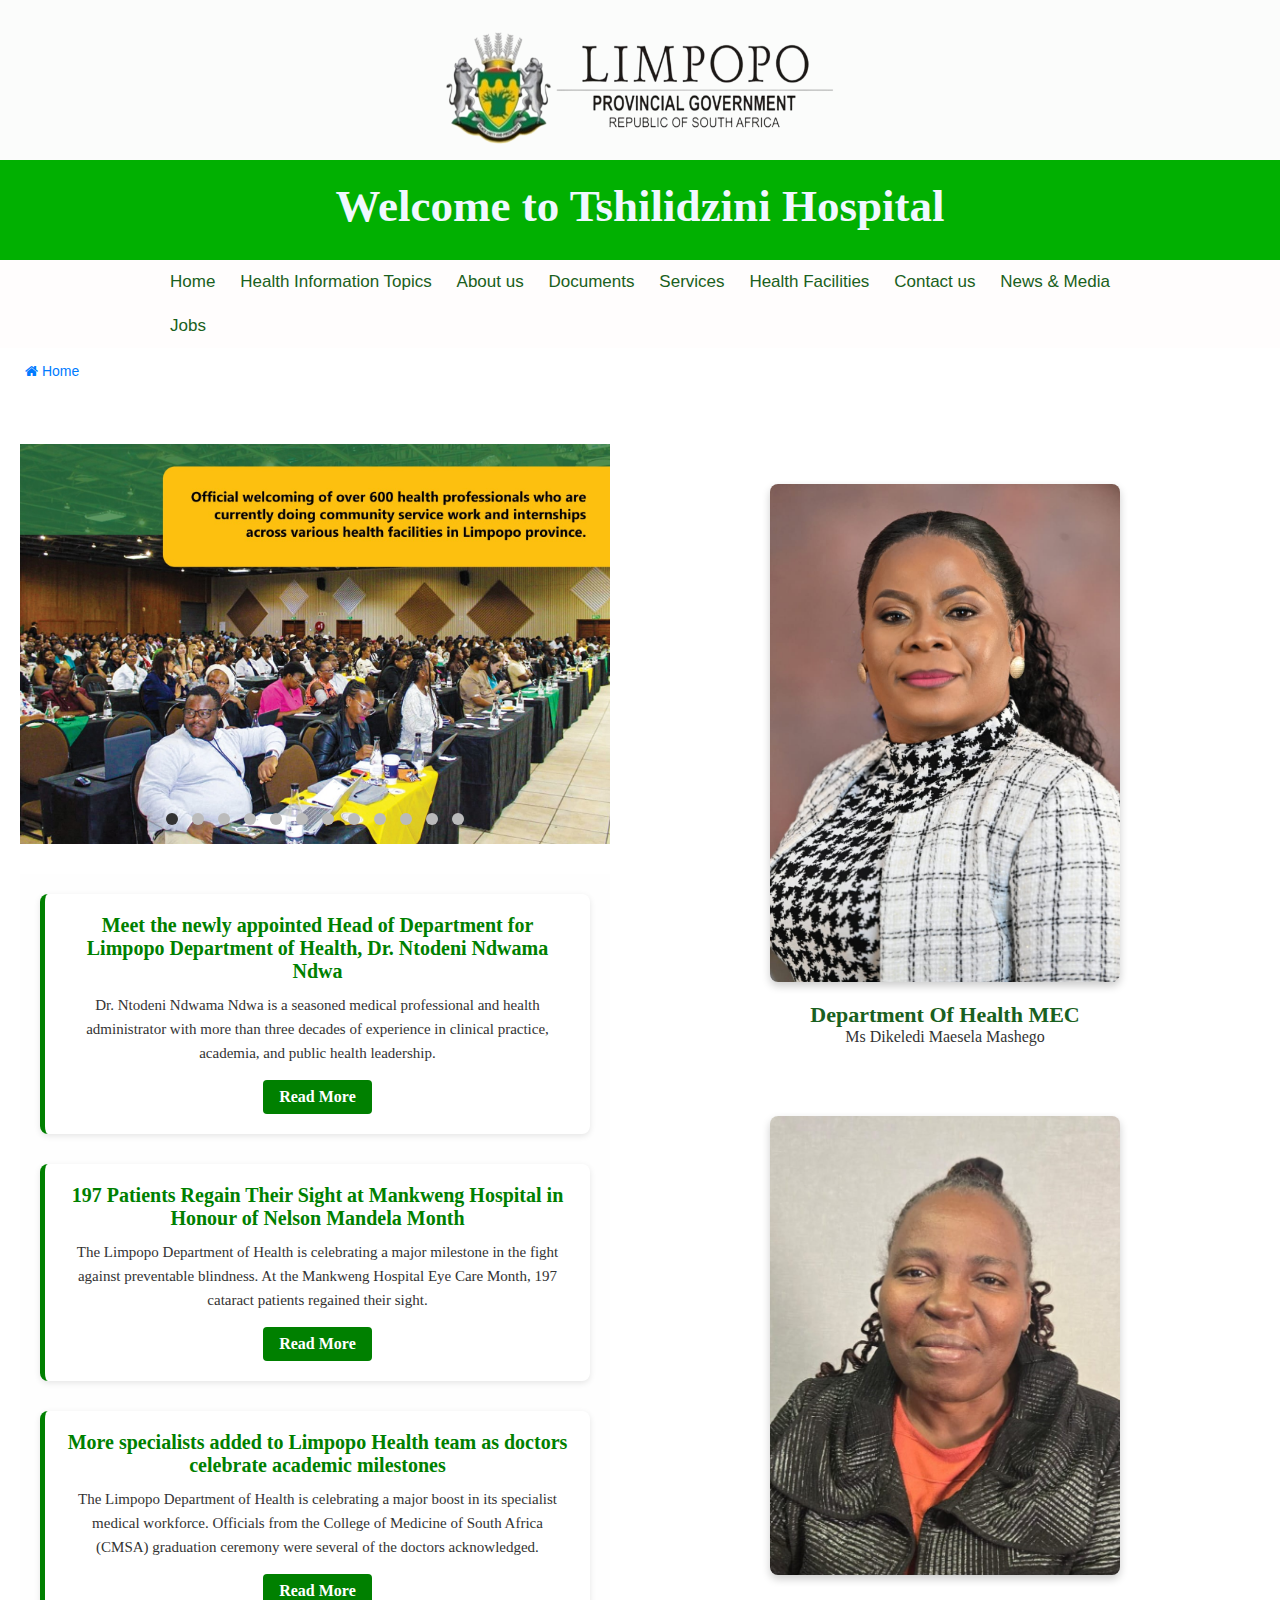
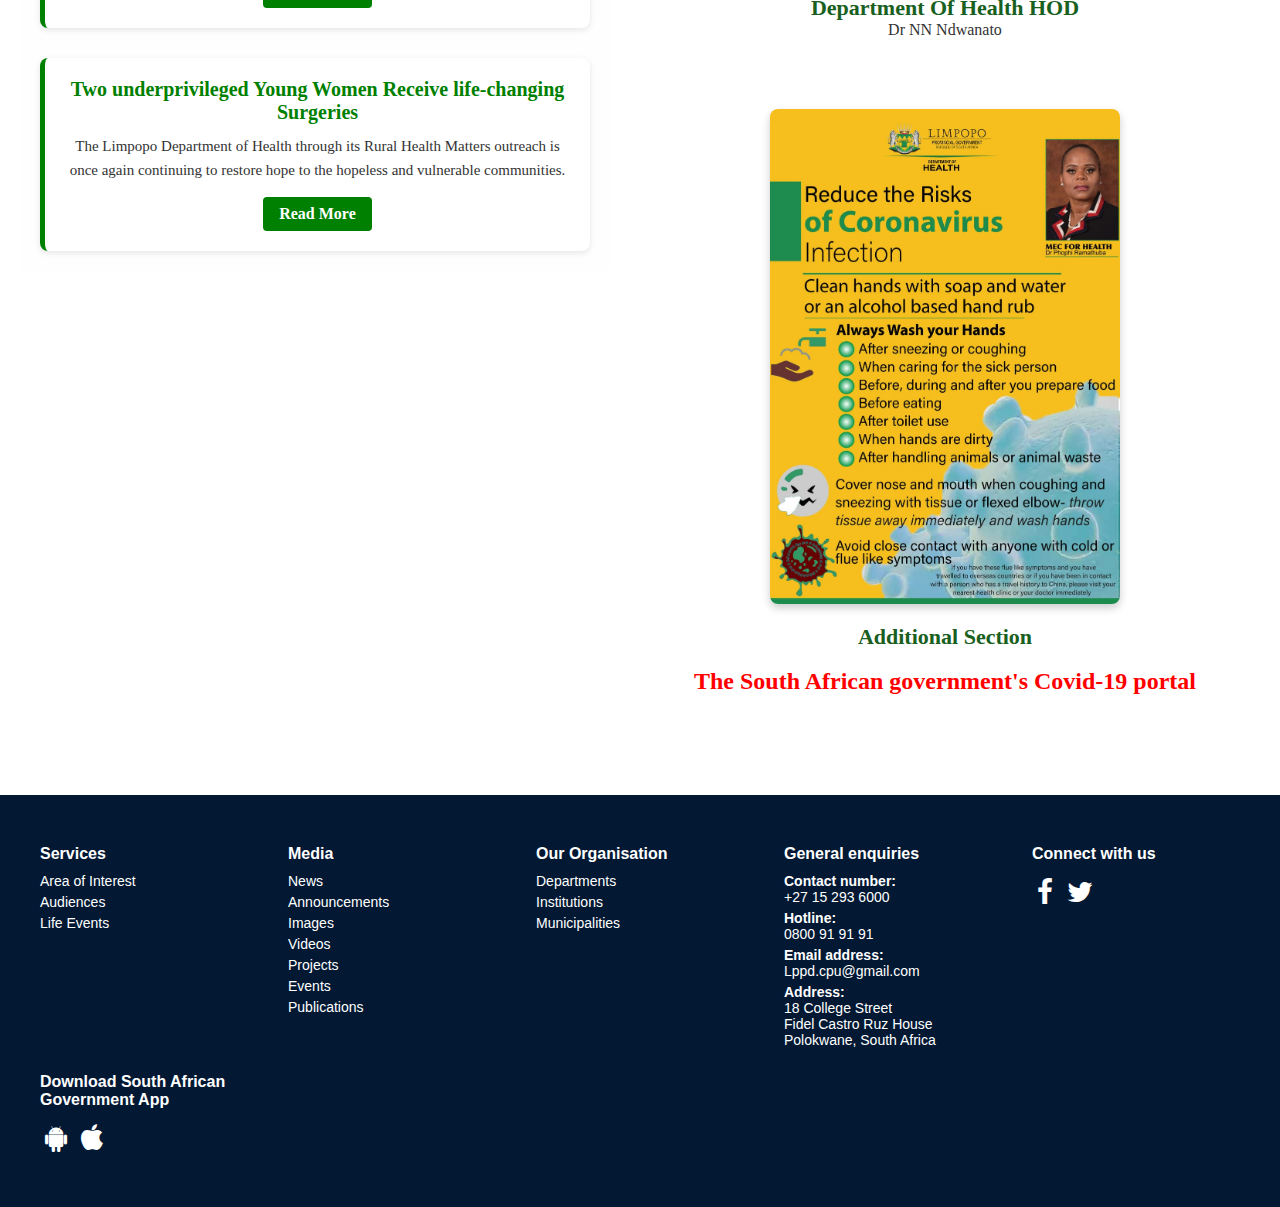
<file: index.html>
<!DOCTYPE html>
<html lang="en">
<head>
  <meta charset="UTF-8" />
  <meta name="viewport" content="width=device-width, initial-scale=1">
  <!-- <meta name="viewport" content="width=device-width, initial-scale=1.0" /> -->
  <title>Homepage</title>
  <link rel="stylesheet" href="https://cdnjs.cloudflare.com/ajax/libs/font-awesome/4.7.0/css/font-awesome.min.css" />
  <link rel="stylesheet" href="index.css" />
</head>

<body>
  <!-- Primary Header -->
  <div id="primary_header">
     <img id ="logo" src="images/limpop-province.png"   >

  </div>

  <!-- Secondary Header -->
  <div id="secondary_header">
    <h1>Welcome to Tshilidzini Hospital</h1>
  
  </div>

  <!-- Navigation -->
  <div id="nav">
    <div id="navbar">
      <a class="active" href="index.html">Home</a>
      <a href="client.html">Health Information Topics</a>
      <a href="about_us.html">About us</a>
      <a href="Appointment.html">Documents</a>
      <a href="services.html">Services</a>
      <a href="HealthFacilities.html">Health Facilities</a>
      <a href="./pages/contact.html">Contact us</a>
      <a href="./pages/news-media.html">News & Media</a>
      <a href="jobs.html">Jobs</a>
      <a href="javascript:void(0);" class="icon" onclick="toggleNavbar()">
        <i class="fa fa-bars"></i>
      </a>
    </div>
  </div>

   <nav class="breadcrumb">
    <a href="index.html"><i class="fa fa-home"></i> Home</a>
   
  </nav>


  <!-- Main Content -->
  <div id="main-content" style="display: flex; gap: 20px; padding-bottom: 60px;">
    <!-- Left Column: div1 and div5 -->
    <div style="flex: 1; display: flex; flex-direction: column; gap: 30px;">

      <!-- Div 1: Slideshow -->
      <div id="div1" class="slideshow-container">
        <div class="slide fade"><img src="images/IMG-20250304-WA0009.jpg" alt="Image 1" /></div>
        <div class="slide fade"><img src="images/IMG-20250304-WA0011.jpg" alt="Image 2" /></div>
        <div class="slide fade"><img src="images/IMG-20250811-WA0022.jpg" alt="Image 3" /></div>
        <div class="slide fade"><img src="images/Paying.jpg" alt="Image 4" /></div>
        <div class="slide fade"><img src="images/Pic3.jpg" alt="Image 5" /></div>
        <div class="slide fade"><img src="images/IMG-20240918-WA0015.jpg" alt="Image 6" /></div>
        <div class="slide fade"><img src="images/IMG-20240918-WA0017.jpg" alt="Image 7" /></div>
        <div class="slide fade"><img src="images/IMG-20240918-WA0020.jpg" alt="Image 8" /></div>
        <div class="slide fade"><img src="images/IMG-20240918-WA0021.jpg" alt="Image 9" /></div>
        <div class="slide fade"><img src="images/pic1.jpg" alt="Image 10" /></div>
        <div class="slide fade"><img src="images/IMG-20250304-WA0012.jpg" alt="Image 11" /></div>
        <div class="slide fade"><img src="images/IMG-20250811-WA0018.jpg" alt="Image 12" /></div>
        

        <div class="dots-container">
          <span class="dot"></span>
          <span class="dot"></span>
          <span class="dot"></span>
          <span class="dot"></span>
          <span class="dot"></span>
          <span class="dot"></span>
          <span class="dot"></span>
          <span class="dot"></span>
          <span class="dot"></span>
          <span class="dot"></span>
          <span class="dot"></span>
          <span class="dot"></span>
        </div>
      </div>

      <!-- Div 5: News Articles -->
      <div id="div5" class="news-section">
        <div class="news-article">
          <h3>Meet the newly appointed Head of Department for Limpopo Department of Health, Dr. Ntodeni Ndwama Ndwa</h3>
          <p>Dr. Ntodeni Ndwama Ndwa is a seasoned medical professional and health administrator with more than three decades of experience in clinical practice, academia, and public health leadership.</p>
          <a href="article(1).html" class="news-button">Read More</a>
        </div>

        <div class="news-article">
          <h3>197 Patients Regain Their Sight at Mankweng Hospital in Honour of Nelson Mandela Month</h3>
          <p>The Limpopo Department of Health is celebrating a major milestone in the fight against preventable blindness. At the Mankweng Hospital Eye Care Month, 197 cataract patients regained their sight.</p>
          <a href="article(2).html" class="news-button">Read More</a>
        </div>

        <div class="news-article">
          <h3>More specialists added to Limpopo Health team as doctors celebrate academic milestones</h3>
          <p>The Limpopo Department of Health is celebrating a major boost in its specialist medical workforce. Officials from the College of Medicine of South Africa (CMSA) graduation ceremony were several of the doctors acknowledged.</p>
          <a href="article(3).html" class="news-button">Read More</a>
        </div>

        <div class="news-article">
          <h3>Two underprivileged Young Women Receive life-changing Surgeries</h3>
          <p>The Limpopo Department of Health through its Rural Health Matters outreach is once again continuing to restore hope to the hopeless and vulnerable communities.</p>
          <a href="article(4).html" class="news-button">Read More</a>
        </div>
      </div>
    </div>

    <!-- Right Column: div2, div3, div4 -->
    <div style="flex: 1; display: flex; flex-direction: column; gap: 30px; padding: 20px;">
      <!-- Div 2 -->
      <div id="div2" class="profile-box">
        <img src="images/MEC.jpg" alt="MEC Ms Dikeledi Maesela Mashego" class="profile-photo" />
        <div class="profile-text">
          <h3>Department Of Health MEC</h3>
          <p>Ms Dikeledi Maesela Mashego</p>
        </div>
      </div>

      <!-- Div 3 -->
      <div id="div3" class="profile-box">
        <img src="images/HOD.jpg" alt="HOD Dr NN Ndwanato" class="profile-photo" />
        <div class="profile-text">
          <h3>Department Of Health HOD</h3>
          <p>Dr NN Ndwanato</p>
        </div>
      </div>

      <!-- Div 4 -->
      <div id="div4" class="profile-box">
        <img src="images/upcoming12.jpg" alt="Additional Section" class="profile-photo" />
        <div class="profile-text">
          <h3>Additional Section</h3>
          <p>
            
            <p><strong></strong><br /></p>
            <a href=" https://sacoronavirus.co.za/" class="glow-link">
            The South African government's Covid-19 portal
            </a>
          </p>
        </div>
      </div>
    </div>
  </div>

  <!-- Footer -->
  <footer class="footer">
    <div class="footer-container">
      <div class="footer-column">
        <h4>Services</h4>
        <p>Area of Interest</p>
        <p>Audiences</p>
        <p>Life Events</p>
      </div>
      <div class="footer-column">
        <h4>Media</h4>
        <p>News</p>
        <p>Announcements</p>
        <p>Images</p>
        <p>Videos</p>
        <p>Projects</p>
        <p>Events</p>
        <p>Publications</p>
      </div>
      <div class="footer-column">
        <h4>Our Organisation</h4>
        <p>Departments</p>
        <p>Institutions</p>
        <p>Municipalities</p>
      </div>
      <div class="footer-column">
        <h4>General enquiries</h4>
        <p><strong>Contact number:</strong><br />+27 15 293 6000</p>
        <p><strong>Hotline:</strong><br />0800 91 91 91</p>
        <p><strong>Email address:</strong><br />Lppd.cpu@gmail.com</p>
        <p><strong>Address:</strong><br />18 College Street<br />Fidel Castro Ruz House<br />Polokwane, South Africa</p>
      </div>
      <div class="footer-column">
        <h4>Connect with us</h4>
        <div class="social-icons">
          <a href="https://www.facebook.com/LimpopoDepartmentOfHealthBophelong" target="_blank"><i class="fa fa-facebook"></i></a>
          <a href="https://twitter.com/HealthLimpopo" target="_blank"><i class="fa fa-twitter"></i></a>
        </div>
      </div>
      <div class="footer-column">
        <h4>Download South African<br />Government App</h4>
        <div class="app-icons">
          <a href="https://play.google.com/store/apps/details?id=za.gov.sagovapp" target="_blank"><i class="fa fa-android"></i></a>
          <a href="https://apps.apple.com/za/app/south-african-government/id1363173160" target="_blank"><i class="fa fa-apple"></i></a>
        </div>
      </div>
    </div>
    <div class="footer-bottom">
      
    </div>
  </footer>

  <!-- Scripts -->
  <script>
    // function myFunction() {
    //   var x = document.getElementById("navbar");
    //   if (x.className === "nav") {
    //     x.className += " responsive";
    //   } else {
    //     x.className = "nav";
    //   }
    // }

    function toggleNavbar() {
      var x = document.getElementById("navbar");
      if (x.className === "") {
        x.className = "responsive";
      } else {
        x.className = "";
      }
    }

 

    let slideIndex = 0;
    const slides = document.getElementsByClassName("slide");
    const dots = document.getElementsByClassName("dot");

    function showSlides() {
      for (let i = 0; i < slides.length; i++) {
        slides[i].style.display = "none";
      }
      for (let i = 0; i < dots.length; i++) {
        dots[i].classList.remove("active");
      }

      slideIndex++;
      if (slideIndex > slides.length) {
        slideIndex = 1;
      }

      slides[slideIndex - 1].style.display = "block";
      dots[slideIndex - 1].classList.add("active");

      setTimeout(showSlides, 4000);
    }

    window.onload = showSlides;
  </script>

</body>
</html>
</file>
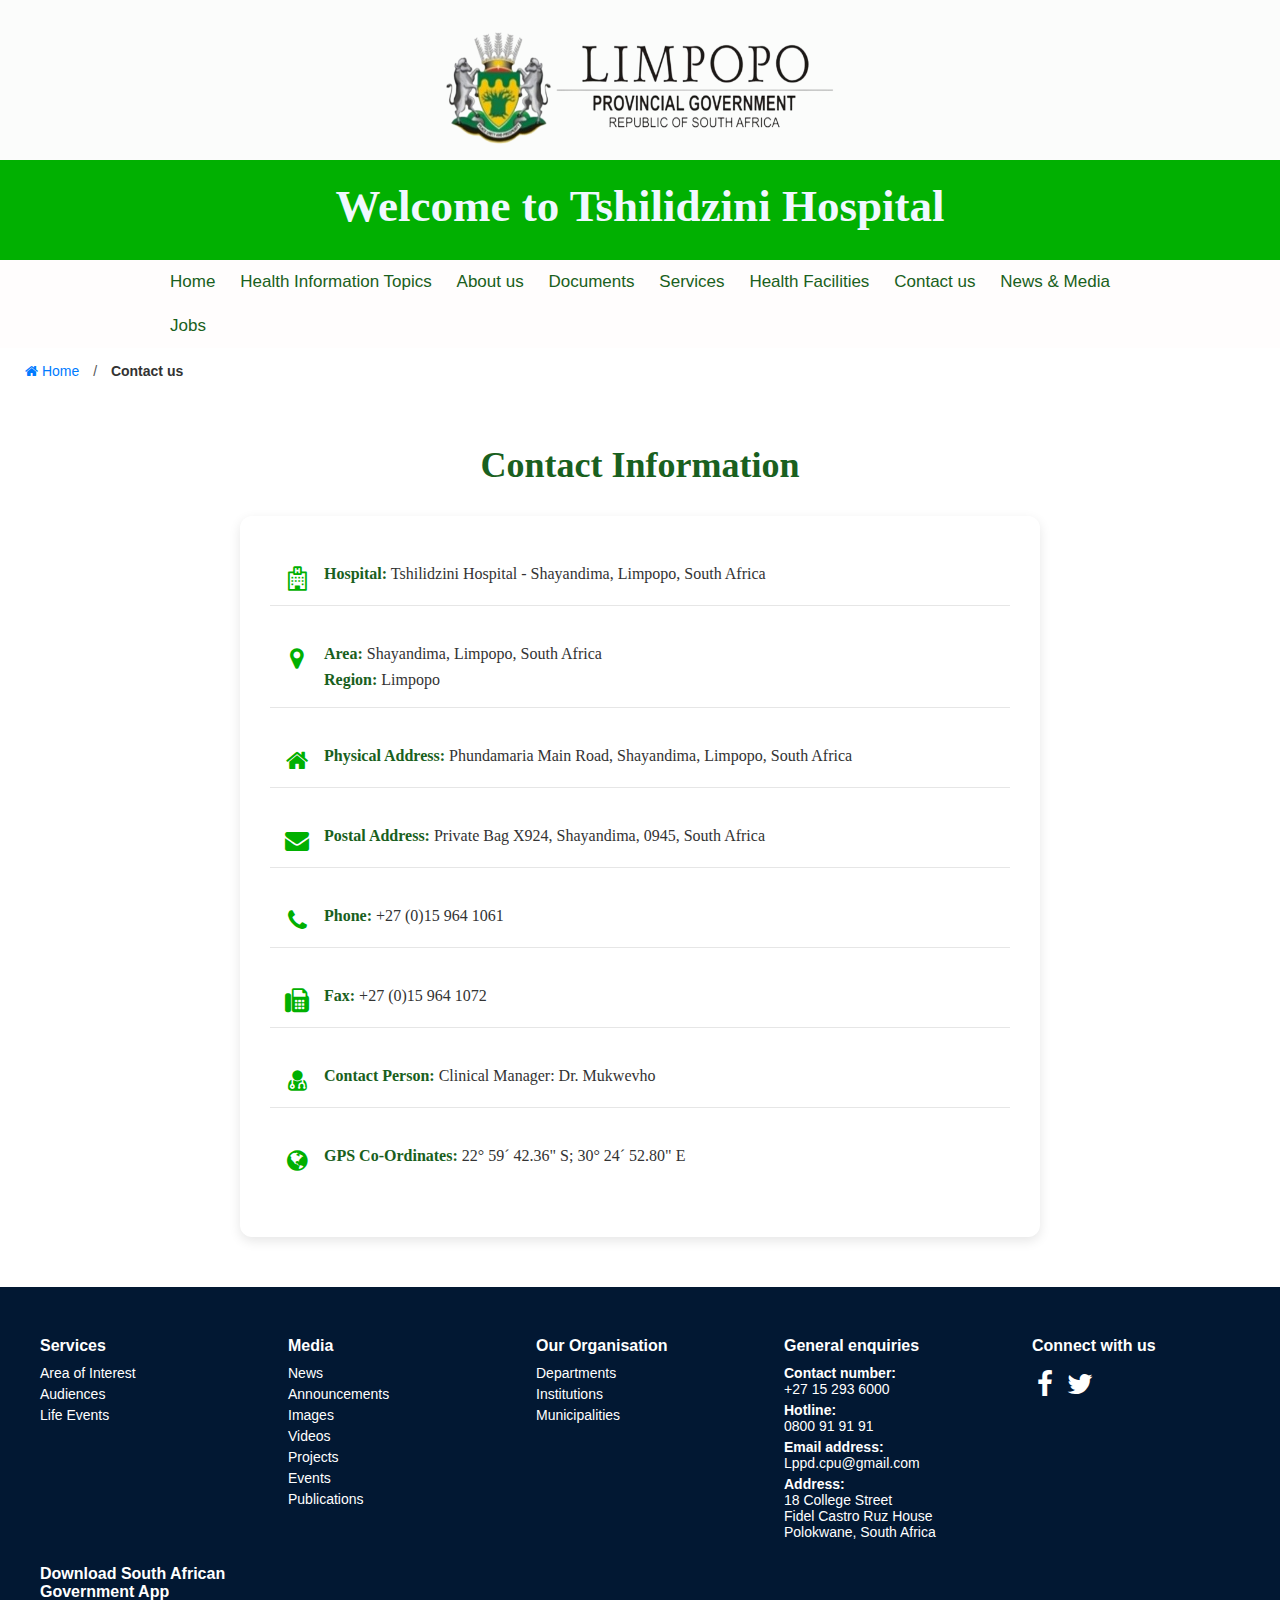
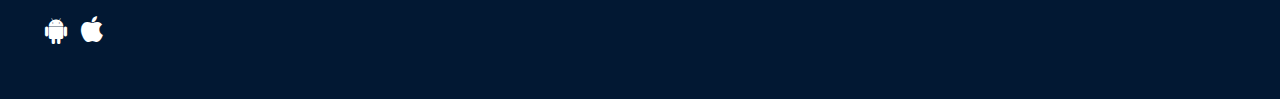
<file: pages/contact.html>
<!DOCTYPE html>
<html lang="en">
<head>
  <meta charset="UTF-8" />
  <meta name="viewport" content="width=device-width, initial-scale=1">
  <title>Contact Us</title>
  <link rel="stylesheet" href="https://cdnjs.cloudflare.com/ajax/libs/font-awesome/4.7.0/css/font-awesome.min.css" />
  <link rel="stylesheet" href="../index.css" />
  <link rel="stylesheet" href="contact.css" />
</head>

<body>
  <!-- Primary Header -->
  <div id="primary_header">
     <img id ="logo" src="../images/limpop-province.png"   >

  </div>

  <!-- Secondary Header -->
  <div id="secondary_header">
    <h1>Welcome to Tshilidzini Hospital</h1>
  
  </div>

  <!-- Navigation -->
  <div id="nav">
    <div id="navbar">
      <a href="../index.html">Home</a>
      <a href="../client.html">Health Information Topics</a>
      <a href="../about_us.html">About us</a>
      <a href="../Appointment.html">Documents</a>
      <a href="../services.html">Services</a>
      <a href="../HealthFacilities.html">Health Facilities</a>
      <a class="active" href="contact.html">Contact us</a>
      <a href="/pages/news-media.html">News & Media</a>
      <a href="jobs.html">Jobs</a>
      <a href="javascript:void(0);" class="icon" onclick="toggleNavbar()">
        <i class="fa fa-bars"></i>
      </a>
    </div>
  </div>

   <nav class="breadcrumb">
    <a href="../index.html"><i class="fa fa-home"></i> Home</a>
    <span>/</span>
    <span class="current">Contact us</span>
  </nav>


  <!-- Main Content -->
  <div id="main-content" style="padding: 50px 20px;">
    <div class="contact-container">
      <h2 class="contact-title">Contact Information</h2>
      <div class="contact-card">
        <div class="contact-item">
          <i class="fa fa-hospital-o contact-icon"></i>
          <div class="contact-text">
            <strong>Hospital:</strong> Tshilidzini Hospital - Shayandima, Limpopo, South Africa
          </div>
        </div>
        <div class="contact-item">
          <i class="fa fa-map-marker contact-icon"></i>
          <div class="contact-text">
            <strong>Area:</strong> Shayandima, Limpopo, South Africa<br>
            <strong>Region:</strong> Limpopo
          </div>
        </div>
        <div class="contact-item">
          <i class="fa fa-home contact-icon"></i>
          <div class="contact-text">
            <strong>Physical Address:</strong> Phundamaria Main Road, Shayandima, Limpopo, South Africa
          </div>
        </div>
        <div class="contact-item">
          <i class="fa fa-envelope contact-icon"></i>
          <div class="contact-text">
            <strong>Postal Address:</strong> Private Bag X924, Shayandima, 0945, South Africa
          </div>
        </div>
        <div class="contact-item">
          <i class="fa fa-phone contact-icon"></i>
          <div class="contact-text">
            <strong>Phone:</strong> +27 (0)15 964 1061
          </div>
        </div>
        <div class="contact-item">
          <i class="fa fa-fax contact-icon"></i>
          <div class="contact-text">
            <strong>Fax:</strong> +27 (0)15 964 1072
          </div>
        </div>
        <div class="contact-item">
          <i class="fa fa-user-md contact-icon"></i>
          <div class="contact-text">
            <strong>Contact Person:</strong> Clinical Manager: Dr. Mukwevho
          </div>
        </div>
        <div class="contact-item">
          <i class="fa fa-globe contact-icon"></i>
          <div class="contact-text">
            <strong>GPS Co-Ordinates:</strong> 22° 59´ 42.36" S; 30° 24´ 52.80" E
          </div>
        </div>
      </div>
    </div>
  </div>

  <!-- Footer -->
  <footer class="footer">
    <div class="footer-container">
      <div class="footer-column">
        <h4>Services</h4>
        <p>Area of Interest</p>
        <p>Audiences</p>
        <p>Life Events</p>
      </div>
      <div class="footer-column">
        <h4>Media</h4>
        <p>News</p>
        <p>Announcements</p>
        <p>Images</p>
        <p>Videos</p>
        <p>Projects</p>
        <p>Events</p>
        <p>Publications</p>
      </div>
      <div class="footer-column">
        <h4>Our Organisation</h4>
        <p>Departments</p>
        <p>Institutions</p>
        <p>Municipalities</p>
      </div>
      <div class="footer-column">
        <h4>General enquiries</h4>
        <p><strong>Contact number:</strong><br />+27 15 293 6000</p>
        <p><strong>Hotline:</strong><br />0800 91 91 91</p>
        <p><strong>Email address:</strong><br />Lppd.cpu@gmail.com</p>
        <p><strong>Address:</strong><br />18 College Street<br />Fidel Castro Ruz House<br />Polokwane, South Africa</p>
      </div>
      <div class="footer-column">
        <h4>Connect with us</h4>
        <div class="social-icons">
          <a href="https://www.facebook.com/LimpopoDepartmentOfHealthBophelong" target="_blank"><i class="fa fa-facebook"></i></a>
          <a href="https://twitter.com/HealthLimpopo" target="_blank"><i class="fa fa-twitter"></i></a>
        </div>
      </div>
      <div class="footer-column">
        <h4>Download South African<br />Government App</h4>
        <div class="app-icons">
          <a href="https://play.google.com/store/apps/details?id=za.gov.sagovapp" target="_blank"><i class="fa fa-android"></i></a>
          <a href="https://apps.apple.com/za/app/south-african-government/id1363173160" target="_blank"><i class="fa fa-apple"></i></a>
        </div>
      </div>
    </div>
    <div class="footer-bottom">
      
    </div>
  </footer>

  <!-- Scripts -->
  <script>
    function toggleNavbar() {
      var x = document.getElementById("navbar");
      if (x.className === "") {
        x.className = "responsive";
      } else {
        x.className = "";
      }
    }
  </script>

</body>
</html>
</file>
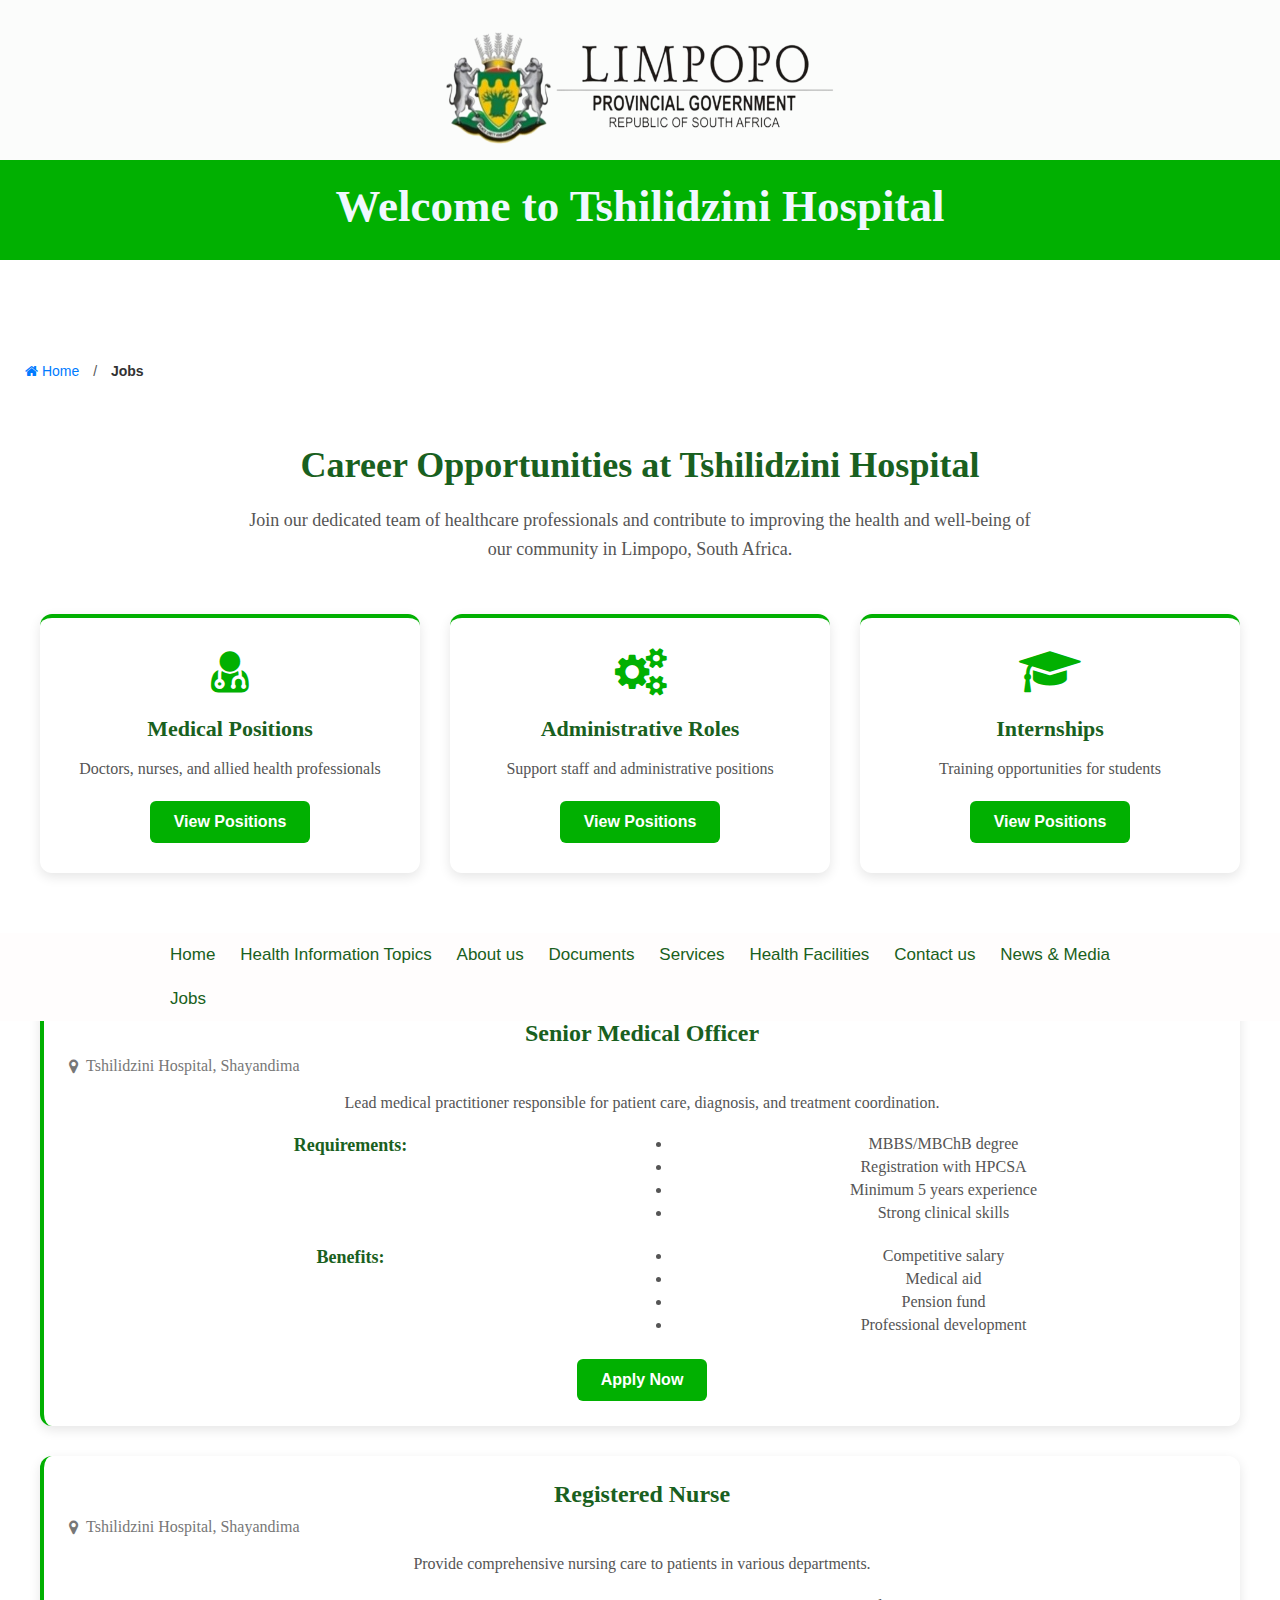
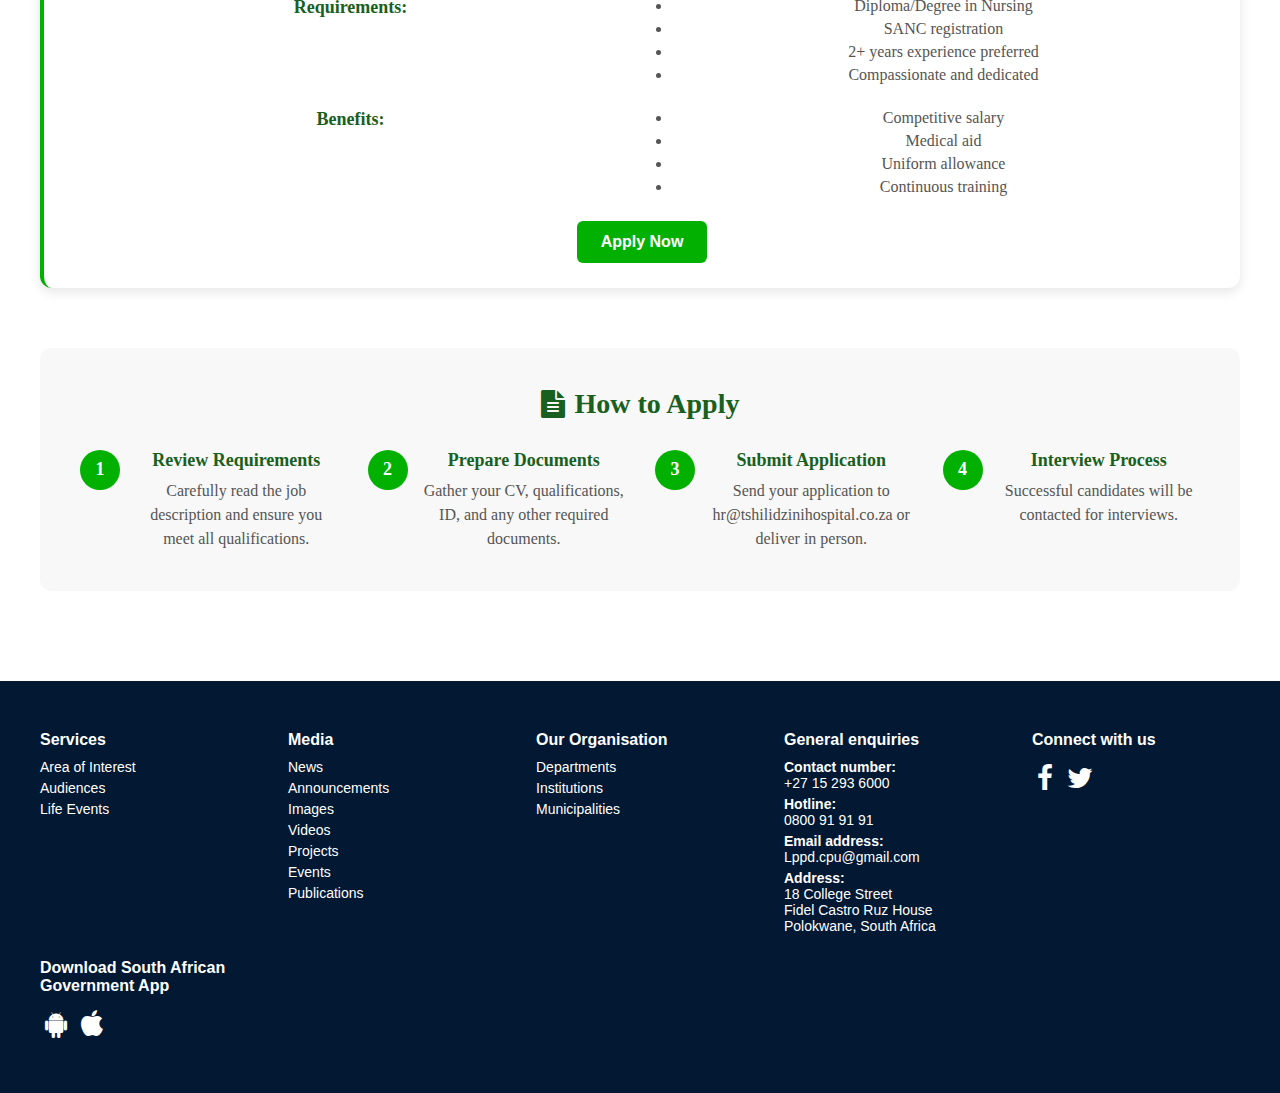
<file: pages/jobs.html>
<!DOCTYPE html>
<html lang="en">
<head>
  <meta charset="UTF-8" />
  <meta name="viewport" content="width=device-width, initial-scale=1">
  <title>Jobs</title>
  <link rel="stylesheet" href="https://cdnjs.cloudflare.com/ajax/libs/font-awesome/4.7.0/css/font-awesome.min.css" />
  <link rel="stylesheet" href="../index.css" />
  <link rel="stylesheet" href="jobs.css" />
</head>

<body>
  <!-- Primary Header -->
  <div id="primary_header">
     <img id ="logo" src="../images/limpop-province.png"   >

  </div>

  <!-- Secondary Header -->
  <div id="secondary_header">
    <h1>Welcome to Tshilidzini Hospital</h1>

  </div>

  <!-- Navigation -->
  <div id="nav">
    <div id="navbar">
      <a href="../index.html">Home</a>
      <a href="../client.html">Health Information Topics</a>
      <a href="../about_us.html">About us</a>
      <a href="../Appointment.html">Documents</a>
      <a href="../services.html">Services</a>
      <a href="../HealthFacilities.html">Health Facilities</a>
      <a href="contact.html">Contact us</a>
      <a href="news-media.html">News & Media</a>
      <a class="active" href="jobs.html">Jobs</a>
      <a href="javascript:void(0);" class="icon" onclick="toggleNavbar()">
        <i class="fa fa-bars"></i>
      </a>
    </div>
  </div>

   <nav class="breadcrumb">
    <a href="../index.html"><i class="fa fa-home"></i> Home</a>
    <span>/</span>
    <span class="current">Jobs</span>
  </nav>


  <!-- Main Content -->
  <div id="main-content" style="padding: 50px 20px;">
    <div class="jobs-container">
      <h2 class="jobs-title">Career Opportunities at Tshilidzini Hospital</h2>
      <p class="jobs-intro">Join our dedicated team of healthcare professionals and contribute to improving the health and well-being of our community in Limpopo, South Africa.</p>

      <!-- Job Categories -->
      <div class="job-categories">
        <div class="job-category">
          <i class="fa fa-user-md category-icon"></i>
          <h3>Medical Positions</h3>
          <p>Doctors, nurses, and allied health professionals</p>
          <button class="category-btn" onclick="showJobs('medical')">View Positions</button>
        </div>
        <div class="job-category">
          <i class="fa fa-cogs category-icon"></i>
          <h3>Administrative Roles</h3>
          <p>Support staff and administrative positions</p>
          <button class="category-btn" onclick="showJobs('admin')">View Positions</button>
        </div>
        <div class="job-category">
          <i class="fa fa-graduation-cap category-icon"></i>
          <h3>Internships</h3>
          <p>Training opportunities for students</p>
          <button class="category-btn" onclick="showJobs('internship')">View Positions</button>
        </div>
      </div>

      <!-- Job Listings -->
      <div id="job-listings" class="job-listings">
        <!-- Medical Jobs -->
        <div id="medical-jobs" class="job-section">
          <h3><i class="fa fa-user-md"></i> Medical Positions</h3>
          <div class="job-card">
            <h4>Senior Medical Officer</h4>
            <p class="job-location"><i class="fa fa-map-marker"></i> Tshilidzini Hospital, Shayandima</p>
            <p class="job-description">Lead medical practitioner responsible for patient care, diagnosis, and treatment coordination.</p>
            <div class="job-details">
              <h5>Requirements:</h5>
              <ul>
                <li>MBBS/MBChB degree</li>
                <li>Registration with HPCSA</li>
                <li>Minimum 5 years experience</li>
                <li>Strong clinical skills</li>
              </ul>
              <h5>Benefits:</h5>
              <ul>
                <li>Competitive salary</li>
                <li>Medical aid</li>
                <li>Pension fund</li>
                <li>Professional development</li>
              </ul>
            </div>
            <button class="apply-btn">Apply Now</button>
          </div>
          <div class="job-card">
            <h4>Registered Nurse</h4>
            <p class="job-location"><i class="fa fa-map-marker"></i> Tshilidzini Hospital, Shayandima</p>
            <p class="job-description">Provide comprehensive nursing care to patients in various departments.</p>
            <div class="job-details">
              <h5>Requirements:</h5>
              <ul>
                <li>Diploma/Degree in Nursing</li>
                <li>SANC registration</li>
                <li>2+ years experience preferred</li>
                <li>Compassionate and dedicated</li>
              </ul>
              <h5>Benefits:</h5>
              <ul>
                <li>Competitive salary</li>
                <li>Medical aid</li>
                <li>Uniform allowance</li>
                <li>Continuous training</li>
              </ul>
            </div>
            <button class="apply-btn">Apply Now</button>
          </div>
        </div>

        <!-- Admin Jobs -->
        <div id="admin-jobs" class="job-section">
          <h3><i class="fa fa-cogs"></i> Administrative Roles</h3>
          <div class="job-card">
            <h4>Administrative Assistant</h4>
            <p class="job-location"><i class="fa fa-map-marker"></i> Tshilidzini Hospital, Shayandima</p>
            <p class="job-description">Support administrative functions and provide clerical assistance to hospital staff.</p>
            <div class="job-details">
              <h5>Requirements:</h5>
              <ul>
                <li>Matric certificate</li>
                <li>Computer literacy</li>
                <li>Administrative experience</li>
                <li>Excellent communication skills</li>
              </ul>
              <h5>Benefits:</h5>
              <ul>
                <li>Competitive salary</li>
                <li>Medical aid</li>
                <li>Pension fund</li>
                <li>Skills development</li>
              </ul>
            </div>
            <button class="apply-btn">Apply Now</button>
          </div>
        </div>

        <!-- Internship Jobs -->
        <div id="internship-jobs" class="job-section">
          <h3><i class="fa fa-graduation-cap"></i> Internship Opportunities</h3>
          <div class="job-card">
            <h4>Nursing Student Internship</h4>
            <p class="job-location"><i class="fa fa-map-marker"></i> Tshilidzini Hospital, Shayandima</p>
            <p class="job-description">Gain practical experience in a real healthcare environment under supervision.</p>
            <div class="job-details">
              <h5>Requirements:</h5>
              <ul>
                <li>Currently enrolled in nursing program</li>
                <li>Completed theoretical training</li>
                <li>Good academic standing</li>
                <li>Commitment to healthcare</li>
              </ul>
              <h5>Benefits:</h5>
              <ul>
                <li>Stipend provided</li>
                <li>Mentorship program</li>
                <li>Certificate of completion</li>
                <li>Potential for permanent position</li>
              </ul>
            </div>
            <button class="apply-btn">Apply Now</button>
          </div>
        </div>
      </div>

      <!-- How to Apply Section -->
      <div class="apply-section">
        <h3><i class="fa fa-file-text"></i> How to Apply</h3>
        <div class="apply-steps">
          <div class="step">
            <div class="step-number">1</div>
            <div class="step-content">
              <h4>Review Requirements</h4>
              <p>Carefully read the job description and ensure you meet all qualifications.</p>
            </div>
          </div>
          <div class="step">
            <div class="step-number">2</div>
            <div class="step-content">
              <h4>Prepare Documents</h4>
              <p>Gather your CV, qualifications, ID, and any other required documents.</p>
            </div>
          </div>
          <div class="step">
            <div class="step-number">3</div>
            <div class="step-content">
              <h4>Submit Application</h4>
              <p>Send your application to hr@tshilidzinihospital.co.za or deliver in person.</p>
            </div>
          </div>
          <div class="step">
            <div class="step-number">4</div>
            <div class="step-content">
              <h4>Interview Process</h4>
              <p>Successful candidates will be contacted for interviews.</p>
            </div>
          </div>
        </div>
      </div>
    </div>
  </div>

  <!-- Footer -->
  <footer class="footer">
    <div class="footer-container">
      <div class="footer-column">
        <h4>Services</h4>
        <p>Area of Interest</p>
        <p>Audiences</p>
        <p>Life Events</p>
      </div>
      <div class="footer-column">
        <h4>Media</h4>
        <p>News</p>
        <p>Announcements</p>
        <p>Images</p>
        <p>Videos</p>
        <p>Projects</p>
        <p>Events</p>
        <p>Publications</p>
      </div>
      <div class="footer-column">
        <h4>Our Organisation</h4>
        <p>Departments</p>
        <p>Institutions</p>
        <p>Municipalities</p>
      </div>
      <div class="footer-column">
        <h4>General enquiries</h4>
        <p><strong>Contact number:</strong><br />+27 15 293 6000</p>
        <p><strong>Hotline:</strong><br />0800 91 91 91</p>
        <p><strong>Email address:</strong><br />Lppd.cpu@gmail.com</p>
        <p><strong>Address:</strong><br />18 College Street<br />Fidel Castro Ruz House<br />Polokwane, South Africa</p>
      </div>
      <div class="footer-column">
        <h4>Connect with us</h4>
        <div class="social-icons">
          <a href="https://www.facebook.com/LimpopoDepartmentOfHealthBophelong" target="_blank"><i class="fa fa-facebook"></i></a>
          <a href="https://twitter.com/HealthLimpopo" target="_blank"><i class="fa fa-twitter"></i></a>
        </div>
      </div>
      <div class="footer-column">
        <h4>Download South African<br />Government App</h4>
        <div class="app-icons">
          <a href="https://play.google.com/store/apps/details?id=za.gov.sagovapp" target="_blank"><i class="fa fa-android"></i></a>
          <a href="https://apps.apple.com/za/app/south-african-government?id=1363173160" target="_blank"><i class="fa fa-apple"></i></a>
        </div>
      </div>
    </div>
    <div class="footer-bottom">

    </div>
  </footer>

  <!-- Scripts -->
  <script>
    function toggleNavbar() {
      var x = document.getElementById("navbar");
      if (x.className === "") {
        x.className = "responsive";
      } else {
        x.className = "";
      }
    }

    function showJobs(category) {
      // Hide all job sections
      const sections = document.querySelectorAll('.job-section');
      sections.forEach(section => section.style.display = 'none');

      // Show the selected category
      document.getElementById(category + '-jobs').style.display = 'block';

      // Scroll to job listings
      document.getElementById('job-listings').scrollIntoView({ behavior: 'smooth' });
    }

    // Show medical jobs by default
    document.addEventListener('DOMContentLoaded', function() {
      showJobs('medical');
    });
  </script>

</body>
</html>
</file>
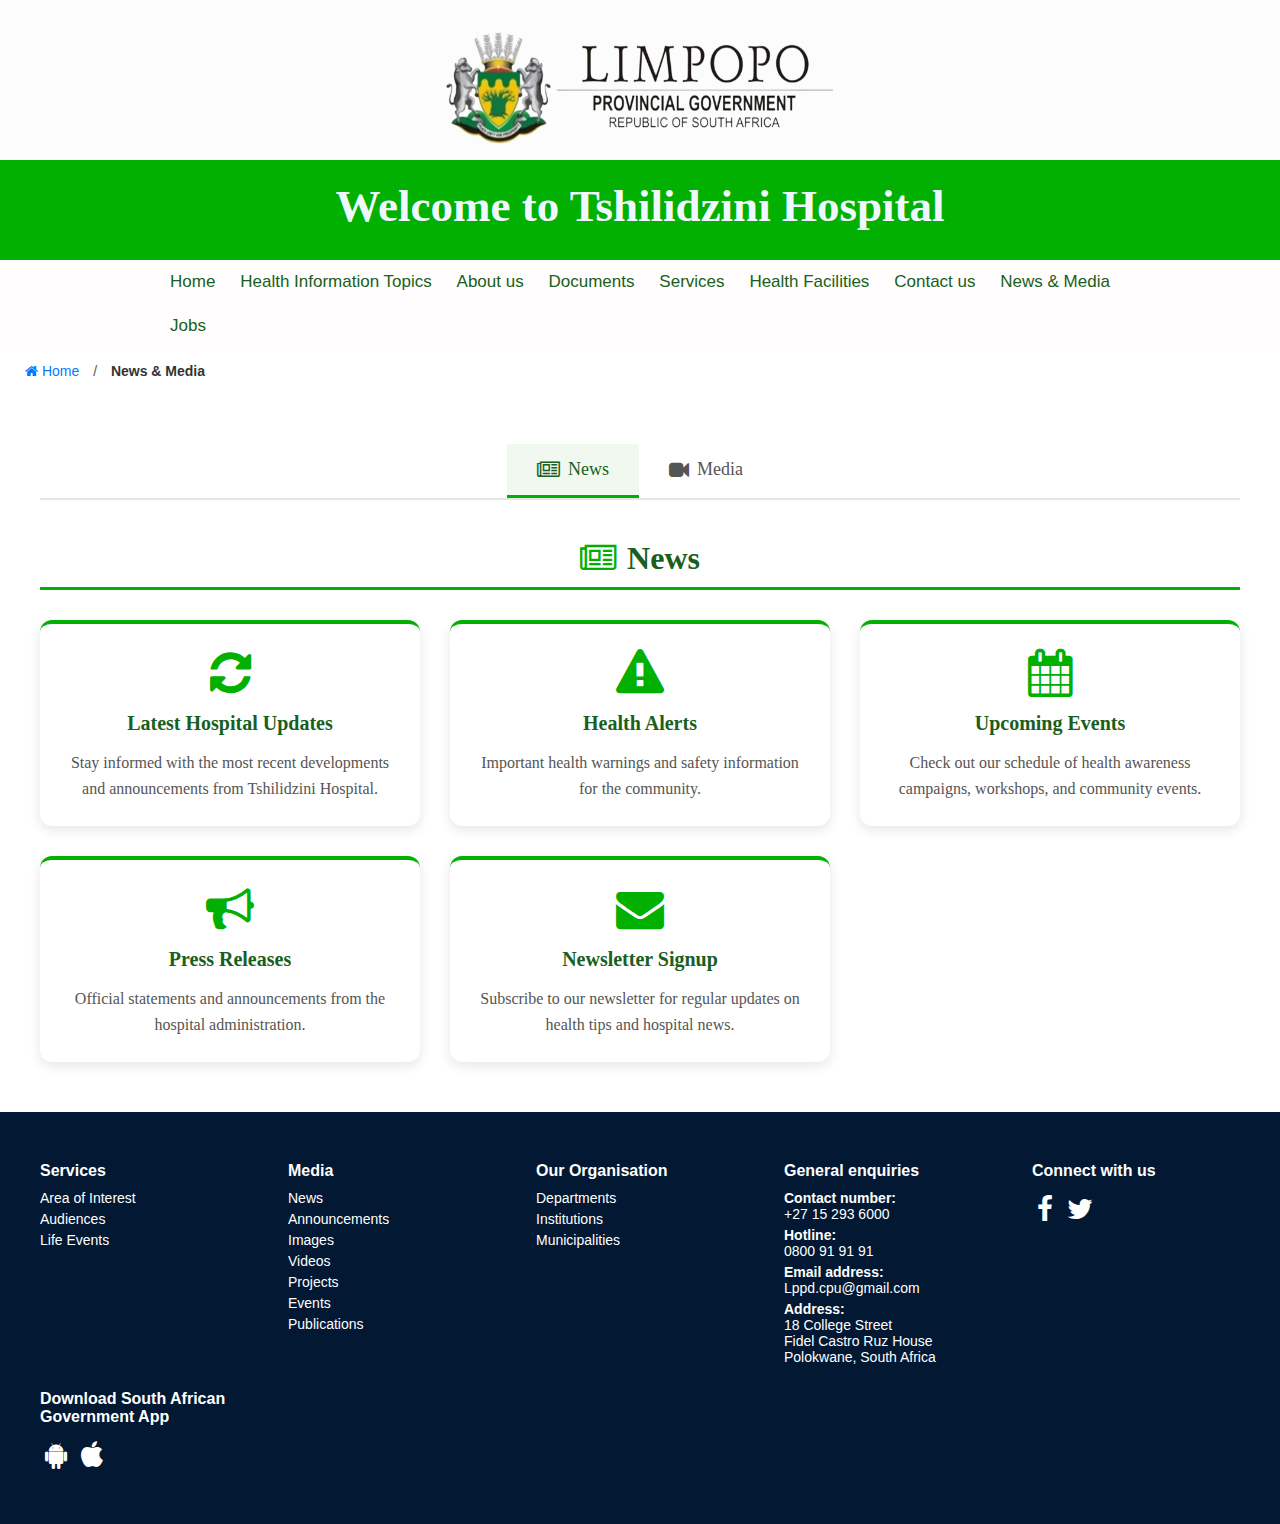
<file: pages/news-media.html>
<!DOCTYPE html>
<html lang="en">
<head>
  <meta charset="UTF-8" />
  <meta name="viewport" content="width=device-width, initial-scale=1">
  <title>News & Media</title>
  <link rel="stylesheet" href="https://cdnjs.cloudflare.com/ajax/libs/font-awesome/4.7.0/css/font-awesome.min.css" />
  <link rel="stylesheet" href="../index.css" />
  <link rel="stylesheet" href="news-media.css" />
</head>

<body>
  <!-- Primary Header -->
  <div id="primary_header">
     <img id ="logo" src="../images/limpop-province.png"   >

  </div>

  <!-- Secondary Header -->
  <div id="secondary_header">
    <h1>Welcome to Tshilidzini Hospital</h1>

  </div>

  <!-- Navigation -->
  <div id="nav">
    <div id="navbar">
      <a href="../index.html">Home</a>
      <a href="../client.html">Health Information Topics</a>
      <a href="../about_us.html">About us</a>
      <a href="../Appointment.html">Documents</a>
      <a href="../services.html">Services</a>
      <a href="../HealthFacilities.html">Health Facilities</a>
      <a href="contact.html">Contact us</a>
      <a class="active" href="news-media.html">News & Media</a>
      <a href="jobs.html">Jobs</a>
      <a href="javascript:void(0);" class="icon" onclick="toggleNavbar()">
        <i class="fa fa-bars"></i>
      </a>
    </div>
  </div>

   <nav class="breadcrumb">
    <a href="../index.html"><i class="fa fa-home"></i> Home</a>
    <span>/</span>
    <span class="current">News & Media</span>
  </nav>


  <!-- Main Content -->
  <div id="main-content" style="padding: 50px 20px;">
    <div class="news-media-container">
      <!-- Tab Navigation -->
      <div class="tab-navigation">
        <button class="tab-button active" onclick="showSection('news')">
          <i class="fa fa-newspaper-o"></i> News
        </button>
        <button class="tab-button" onclick="showSection('media')">
          <i class="fa fa-video-camera"></i> Media
        </button>
      </div>

      <!-- News Section -->
      <section id="news-section" class="section-content active">
        <h2 class="section-title"><i class="fa fa-newspaper-o"></i> News</h2>
        <div class="news-grid">
          <div class="news-item">
            <i class="fa fa-refresh news-icon"></i>
            <h3>Latest Hospital Updates</h3>
            <p>Stay informed with the most recent developments and announcements from Tshilidzini Hospital.</p>
          </div>
          <div class="news-item">
            <i class="fa fa-exclamation-triangle news-icon"></i>
            <h3>Health Alerts</h3>
            <p>Important health warnings and safety information for the community.</p>
          </div>
          <div class="news-item">
            <i class="fa fa-calendar news-icon"></i>
            <h3>Upcoming Events</h3>
            <p>Check out our schedule of health awareness campaigns, workshops, and community events.</p>
          </div>
          <div class="news-item">
            <i class="fa fa-bullhorn news-icon"></i>
            <h3>Press Releases</h3>
            <p>Official statements and announcements from the hospital administration.</p>
          </div>
          <div class="news-item">
            <i class="fa fa-envelope news-icon"></i>
            <h3>Newsletter Signup</h3>
            <p>Subscribe to our newsletter for regular updates on health tips and hospital news.</p>
          </div>
        </div>
      </section>

      <!-- Media Section -->
      <section id="media-section" class="section-content">
        <h2 class="section-title"><i class="fa fa-video-camera"></i> Media</h2>
        <div class="media-grid">
          <div class="media-item">
            <i class="fa fa-picture-o media-icon"></i>
            <h3>Photo Gallery</h3>
            <p>Explore images from hospital events, facilities, and community outreach programs.</p>
          </div>
          <div class="media-item">
            <i class="fa fa-play-circle media-icon"></i>
            <h3>Videos</h3>
            <p>Watch hospital tours, health tips, and educational content on various health topics.</p>
          </div>
          <div class="media-item">
            <i class="fa fa-download media-icon"></i>
            <h3>Downloadable Brochures</h3>
            <p>Access informative brochures on services, health conditions, and preventive care.</p>
          </div>
          <div class="media-item">
            <i class="fa fa-bar-chart media-icon"></i>
            <h3>Infographics</h3>
            <p>Visual guides to health statistics, procedures, and wellness tips.</p>
          </div>
        </div>
      </section>
    </div>
  </div>

  <!-- Footer -->
  <footer class="footer">
    <div class="footer-container">
      <div class="footer-column">
        <h4>Services</h4>
        <p>Area of Interest</p>
        <p>Audiences</p>
        <p>Life Events</p>
      </div>
      <div class="footer-column">
        <h4>Media</h4>
        <p>News</p>
        <p>Announcements</p>
        <p>Images</p>
        <p>Videos</p>
        <p>Projects</p>
        <p>Events</p>
        <p>Publications</p>
      </div>
      <div class="footer-column">
        <h4>Our Organisation</h4>
        <p>Departments</p>
        <p>Institutions</p>
        <p>Municipalities</p>
      </div>
      <div class="footer-column">
        <h4>General enquiries</h4>
        <p><strong>Contact number:</strong><br />+27 15 293 6000</p>
        <p><strong>Hotline:</strong><br />0800 91 91 91</p>
        <p><strong>Email address:</strong><br />Lppd.cpu@gmail.com</p>
        <p><strong>Address:</strong><br />18 College Street<br />Fidel Castro Ruz House<br />Polokwane, South Africa</p>
      </div>
      <div class="footer-column">
        <h4>Connect with us</h4>
        <div class="social-icons">
          <a href="https://www.facebook.com/LimpopoDepartmentOfHealthBophelong" target="_blank"><i class="fa fa-facebook"></i></a>
          <a href="https://twitter.com/HealthLimpopo" target="_blank"><i class="fa fa-twitter"></i></a>
        </div>
      </div>
      <div class="footer-column">
        <h4>Download South African<br />Government App</h4>
        <div class="app-icons">
          <a href="https://play.google.com/store/apps/details?id=za.gov.sagovapp" target="_blank"><i class="fa fa-android"></i></a>
          <a href="https://apps.apple.com/za/app/south-african-government/id1363173160" target="_blank"><i class="fa fa-apple"></i></a>
        </div>
      </div>
    </div>
    <div class="footer-bottom">

    </div>
  </footer>

  <!-- Scripts -->
  <script>
    function toggleNavbar() {
      var x = document.getElementById("navbar");
      if (x.className === "") {
        x.className = "responsive";
      } else {
        x.className = "";
      }
    }

    function showSection(sectionName) {
      // Hide all sections
      const sections = document.querySelectorAll('.section-content');
      sections.forEach(section => section.classList.remove('active'));

      // Remove active class from all tab buttons
      const tabButtons = document.querySelectorAll('.tab-button');
      tabButtons.forEach(button => button.classList.remove('active'));

      // Show the selected section
      document.getElementById(sectionName + '-section').classList.add('active');

      // Add active class to the clicked tab button
      event.target.classList.add('active');
    }
  </script>

</body>
</html>
</file>
<file: index.css>
/* Responsive Primary Header for mobile devices */
@media screen and (max-width: 500px) {
  #primary_header {
    height: auto;
    padding: 16px 6px;
  }

  #logo {
    width: 90vw;
    max-width: 260px;
    height: auto;
  }

    #secondary_header {
    height: auto;
    padding-top: 10px;
    padding-bottom: 10px;
  }

  #secondary_header h1 {
    font-size: 7vw;
    margin: 0;
    padding: 0 4vw;
  }

    h1 {
    font-size: 7vw;
    padding: 0 4vw;
    margin: 0;
  }

    .slideshow-container {
    height: 220px;
    min-height: 160px;
    padding: 0;
  }

  .slide {
    height: 220px;
    min-height: 160px;
  }

  .slide img {
    width: 100%;
    height: 100%;
    object-fit: cover;
    border-radius: 8px;
  }

  .dots-container {
    bottom: 8px;
  }

  .dot {
    height: 9px;
    width: 9px;
    margin: 0 3px;
  }

   

}

/* Media Query for Mobile Devices (max-width: 500px) */
    @media screen and (max-width: 500px) {
      #secondary_header h1 {
        font-size: 1.2rem;
      }
      
      #main-content {
        flex-direction: column;
        padding: 10px;
        gap: 15px;
      }
      
      .profile-box {
        flex-direction: column;
        text-align: center;
      }
      
      .profile-photo {
        margin-right: 0;
        margin-bottom: 10px;
      }
      
      .footer-container {
        flex-direction: column;
      }
      
      .desktop-only {
        display: none;
      }
      
      .mobile-only {
        display: block;
      }
      
      /* Adjust font sizes for mobile */
      .news-article h3 {
        font-size: 1rem;
      }
      
      .news-article p {
        font-size: 0.85rem;
      }
      
      .profile-text h3 {
        font-size: 0.95rem;
      }
      
      .profile-text p {
        font-size: 0.85rem;
      }
    }



/* Responsive Navbar for mobile devices (max-width: 450px) */
@media screen and (max-width: 500px) {
  #navbar {
    padding: 0 1vw;
    font-size: 4vw;
    background: #fff !important;
    width: 100%;
    box-sizing: border-box;
    /* update */
    flex-direction: column;
        display: none;
  }

  #navbar a {
    float: none;
    display: block;
    text-align: left;
    padding: 10px 6px;
    font-size: 4vw;
    border-bottom: 1px solid #e6e6e6;
   
  }

  #navbar .icon {
    display: block;
    float: right;
    font-size: 6vw;
    padding: 10px 6px;
    cursor: pointer; 
  }

  /*update   */
    #navbar.responsive {
        display: flex;
        background-color: #fff 
      }
      
      #navbar a:not(:first-child) {
        display: none;
      }

     #navbar a.icon {
        display: block;
        position: absolute;
        right: 0;
        top: 0;
        padding: 14px 16px;
      }
      
      #navbar.responsive a {
        display: block;
        text-align: left;
      }
      
      #navbar a.icon {
        display: block;
      } 
}



/* 📱 Mobile Navigation */
@media screen and (max-width: 850px) {
  #navbar a:not(:first-child) {
    display: none;
  }

  #navbar a.icon {
    float: right;
    display: block;
  }

  #navbar.responsive {
    position: relative;
  }

  #navbar.responsive .icon {
    position: absolute;
    right: 0;
    top: 0;
  }

  #navbar.responsive a {
    float: none;
    display: block;
    text-align: center;
  }
}







/* 🔄 Reset */
* {
  margin: 0;
  padding: 0;
  box-sizing: border-box;
}

/* 🧭 Primary Header */
#primary_header {
  width: 100%;
  height: 160px;
  background-color: #fbfcfb;
  padding: 30px;
  text-align: center;
}

#logo {
  width: 400px;
  height: 120px;
}



/* 🌿 Secondary Header */
#secondary_header {
  width: 100%;
  height: 100px;
  background-color: #01b001;
  padding-top: 20px;
  text-align: center;
}

h1 {
  font-size: 45px;
  font-family: Georgia, 'Times New Roman', Times, serif;
  color: aliceblue;
}

/* 🧭 Navigation Bar */
#nav,
#navbar {
  position: sticky;
  top: 0;
  background-color: white;
  z-index: 2;
  width: 100%;
  text-align: center;

  
}

#navbar {
  padding: 0 10rem;
  /* update */
  overflow: hidden;
      background-color: #fffdfd;
      display: flex;
      flex-wrap: wrap;
}

#navbar a {
  float: left;
  display: block;
  color: #196020;
  padding: 12px 10px;
  text-decoration: none;
  font-size: 17px;
  font-family: 'Franklin Gothic Medium', 'Arial Narrow', Arial, sans-serif;
}

#navbar a:hover {
  background-color: #ddd;
  color: black;
}

#navbar .icon {
  display: none;
}



/* 💻 Desktop Navigation Flex */
@media screen and (min-width: 860px) {
  #navbar {
    display: flex;
    justify-content: space-between;
    align-items: center;
  }
}

/* 📄 Main Content */
#main-content {
  background-color: #fff;
  width: 100%;
  z-index: 3;
  text-align: center;
  padding: 50px 20px;
}

/* 🎞 Slideshow Section */
.slideshow-container {
  position: relative;
  width: 100%;
  height: 400px;
  overflow: hidden;
}

.slide {
  display: none;
  width: 100%;
  height: 100%;
}

.slide img {
  width: 100%;
  height: 100%;
  object-fit: cover;
}

.dots-container {
  position: absolute;
  bottom: 15px;
  width: 100%;
  text-align: center;
}

.dot {
  height: 12px;
  width: 12px;
  margin: 0 5px;
  background-color: #bbb;
  border-radius: 50%;
  display: inline-block;
  transition: background-color 0.2s ease;
}

.dot.active {
  background-color: #333;
}

/* 👤 Profile Section */
.profile-box {
  flex: 1;
  display: flex;
  flex-direction: column;
  align-items: center;
  justify-content: flex-start;
  padding: 20px;
}

.profile-photo {
  width: 100%;
  max-width: 350px;
  height: auto;
  border-radius: 8px;
  box-shadow: 0 4px 8px rgba(0,0,0,0.2);
}

.profile-text {
  margin-top: 20px;
  text-align: center;
}

.profile-text h3 {
  font-family: Georgia, serif;
  color: #196020;
  font-size: 22px;
}

.profile-text p {
  font-size: 16px;
  color: #333;
}

/* 🦶 Footer */
.footer {
  background-color: #021833;;
  color: white;
  padding: 40px 20px 20px;
  font-family: Arial, sans-serif;
}

.footer-container {
  display: flex;
  flex-wrap: wrap;
  justify-content: center;
  max-width: 1300px;
  margin: auto;
  text-align: left;
}

.footer-column {
  flex: 1 1 180px;
  margin: 10px 20px;
  min-width: 150px;
}

.footer-column h4 {
  font-weight: bold;
  margin-bottom: 10px;
}

.footer-column p {
  margin: 5px 0;
  font-size: 14px;
  cursor: pointer;
}

.footer-column p:hover {
  text-decoration: underline;
}

.social-icons i,
.app-icons i {
  font-size: 28px;
  margin: 5px;
  cursor: pointer;
  color: white;
}

.footer-bottom {
  text-align: center;
  margin-top: 20px;
  font-size: 13px;
  color: #e6e6e6;
}

/* 📱 Responsive Footer */
@media screen and (max-width: 768px) {
  .footer-container {
    flex-direction: column;
    align-items: center;
    text-align: center;
  }

  .footer-column {
    margin: 15px 0;
  }
}

/* ✨ Glow Link Animation */
.glow-link {
  font-size: 24px;
  font-weight: bold;
  color: red;
  text-decoration: none;
  animation: glowFade 2s infinite;
}

@keyframes glowFade {
  0% {
    color: red;
    text-shadow: 0 0 10px red, 0 0 20px red;
  }
  50% {
    color: #ffcccc;
    text-shadow: 0 0 5px #ffcccc;
  }
  100% {
    color: red;
    text-shadow: 0 0 10px red, 0 0 20px red;
  }
}

/* 📰 News Section */
.news-section {
  display: flex;
  flex-direction: column;
  gap: 30px;
  padding: 20px;
  background-color: #fefefe;
}

.news-article {
  border-left: 5px solid green;
  padding: 20px;
  border-radius: 8px;
  background-color: #fff;
  box-shadow: 0 2px 6px rgba(0,0,0,0.1);
}

.news-article h3 {
  color: green;
  font-size: 20px;
  margin-bottom: 10px;
  font-family: Georgia, serif;
}

.news-article p {
  font-size: 15px;
  color: #333;
  margin-bottom: 15px;
  line-height: 1.6;
}

.news-button {
  display: inline-block;
  padding: 8px 16px;
  background-color: green;
  color: white;
  text-decoration: none;
  border-radius: 4px;
  font-weight: bold;
  transition: background-color 0.3s ease;
}

.news-button:hover {
  background-color: #005500;
}

/* Breadcrumb Navigation */
.breadcrumb {
  margin: 15px 20px;
  font-size: 14px;
  font-family: Arial, sans-serif;
}

.breadcrumb a {
  color: #007bff;
  text-decoration: none;
  margin: 0 5px;
}

.breadcrumb a:hover {
  text-decoration: underline;
}

.breadcrumb span {
  color: #555;
  margin: 0 5px;
}

.breadcrumb .current {
  font-weight: bold;
  color: #333;
  cursor: default;
  text-decoration: none;
}
</file>
<file: pages/contact.css>
/* Contact Page Styles */
.contact-container {
  max-width: 800px;
  margin: 0 auto;
  text-align: center;
}

.contact-title {
  font-size: 36px;
  color: #196020;
  font-family: Georgia, serif;
  margin-bottom: 30px;
  text-align: center;
}

.contact-card {
  background-color: #fff;
  border-radius: 12px;
  box-shadow: 0 4px 12px rgba(0,0,0,0.1);
  padding: 30px;
  margin-top: 20px;
}

.contact-item {
  display: flex;
  align-items: flex-start;
  margin-bottom: 20px;
  padding: 15px;
  border-bottom: 1px solid #e6e6e6;
}

.contact-item:last-child {
  border-bottom: none;
}

.contact-icon {
  color: #01b001;
  font-size: 24px;
  margin-right: 15px;
  margin-top: 5px;
  min-width: 24px;
}

.contact-text {
  text-align: left;
  font-size: 16px;
  color: #333;
  line-height: 1.6;
}

.contact-text strong {
  color: #196020;
  font-weight: bold;
}

/* Responsive Contact */
@media screen and (max-width: 768px) {
  .contact-container {
    padding: 0 10px;
  }

  .contact-title {
    font-size: 28px;
  }

  .contact-card {
    padding: 20px;
  }

  .contact-item {
    flex-direction: column;
    text-align: center;
  }

  .contact-icon {
    margin-right: 0;
    margin-bottom: 10px;
  }

  .contact-text {
    text-align: center;
  }
}
</file>
<file: pages/jobs.css>
/* Jobs Page Styles */
.jobs-container {
  max-width: 1200px;
  margin: 0 auto;
}

.jobs-title {
  font-size: 36px;
  color: #196020;
  font-family: Georgia, serif;
  text-align: center;
  margin-bottom: 20px;
}

.jobs-intro {
  font-size: 18px;
  color: #555;
  text-align: center;
  margin-bottom: 50px;
  max-width: 800px;
  margin-left: auto;
  margin-right: auto;
  line-height: 1.6;
}

/* Job Categories */
.job-categories {
  display: grid;
  grid-template-columns: repeat(auto-fit, minmax(300px, 1fr));
  gap: 30px;
  margin-bottom: 60px;
}

.job-category {
  background-color: #fff;
  border-radius: 12px;
  box-shadow: 0 4px 12px rgba(0,0,0,0.1);
  padding: 30px;
  text-align: center;
  transition: transform 0.3s ease, box-shadow 0.3s ease;
  border-top: 4px solid #01b001;
}

.job-category:hover {
  transform: translateY(-5px);
  box-shadow: 0 8px 20px rgba(0,0,0,0.15);
}

.category-icon {
  font-size: 48px;
  color: #01b001;
  margin-bottom: 20px;
}

.job-category h3 {
  font-size: 22px;
  color: #196020;
  margin-bottom: 15px;
  font-family: Georgia, serif;
}

.job-category p {
  font-size: 16px;
  color: #555;
  margin-bottom: 20px;
  line-height: 1.5;
}

.category-btn {
  background-color: #01b001;
  color: white;
  border: none;
  padding: 12px 24px;
  border-radius: 6px;
  font-size: 16px;
  font-weight: bold;
  cursor: pointer;
  transition: background-color 0.3s ease;
}

.category-btn:hover {
  background-color: #005500;
}

/* Job Listings */
.job-listings {
  margin-bottom: 60px;
}

.job-section {
  margin-bottom: 40px;
}

.job-section h3 {
  font-size: 28px;
  color: #196020;
  margin-bottom: 30px;
  display: flex;
  align-items: center;
  gap: 10px;
  font-family: Georgia, serif;
}

.job-card {
  background-color: #fff;
  border-radius: 12px;
  box-shadow: 0 4px 12px rgba(0,0,0,0.1);
  padding: 25px;
  margin-bottom: 30px;
  border-left: 4px solid #01b001;
}

.job-card h4 {
  font-size: 24px;
  color: #196020;
  margin-bottom: 10px;
  font-family: Georgia, serif;
}

.job-location {
  color: #777;
  font-size: 16px;
  margin-bottom: 15px;
  display: flex;
  align-items: center;
  gap: 8px;
}

.job-description {
  font-size: 16px;
  color: #555;
  margin-bottom: 20px;
  line-height: 1.6;
}

.job-details {
  display: grid;
  grid-template-columns: 1fr 1fr;
  gap: 20px;
  margin-bottom: 20px;
}

.job-details h5 {
  font-size: 18px;
  color: #196020;
  margin-bottom: 10px;
  font-family: Georgia, serif;
}

.job-details ul {
  list-style-type: disc;
  padding-left: 20px;
}

.job-details li {
  margin-bottom: 5px;
  color: #555;
}

.apply-btn {
  background-color: #01b001;
  color: white;
  border: none;
  padding: 12px 24px;
  border-radius: 6px;
  font-size: 16px;
  font-weight: bold;
  cursor: pointer;
  transition: background-color 0.3s ease;
}

.apply-btn:hover {
  background-color: #005500;
}

/* How to Apply Section */
.apply-section {
  background-color: #f8f8f8;
  border-radius: 12px;
  padding: 40px;
  margin-bottom: 40px;
}

.apply-section h3 {
  font-size: 28px;
  color: #196020;
  margin-bottom: 30px;
  text-align: center;
  display: flex;
  align-items: center;
  justify-content: center;
  gap: 10px;
  font-family: Georgia, serif;
}

.apply-steps {
  display: grid;
  grid-template-columns: repeat(auto-fit, minmax(250px, 1fr));
  gap: 30px;
}

.step {
  display: flex;
  align-items: flex-start;
  gap: 15px;
}

.step-number {
  background-color: #01b001;
  color: white;
  width: 40px;
  height: 40px;
  border-radius: 50%;
  display: flex;
  align-items: center;
  justify-content: center;
  font-size: 18px;
  font-weight: bold;
  flex-shrink: 0;
}

.step-content h4 {
  font-size: 18px;
  color: #196020;
  margin-bottom: 8px;
  font-family: Georgia, serif;
}

.step-content p {
  font-size: 16px;
  color: #555;
  line-height: 1.5;
}

/* Responsive Design */
@media screen and (max-width: 768px) {
  .jobs-container {
    padding: 0 10px;
  }

  .jobs-title {
    font-size: 28px;
  }

  .jobs-intro {
    font-size: 16px;
  }

  .job-categories {
    grid-template-columns: 1fr;
    gap: 20px;
  }

  .job-category {
    padding: 20px;
  }

  .category-icon {
    font-size: 36px;
  }

  .job-details {
    grid-template-columns: 1fr;
    gap: 15px;
  }

  .apply-steps {
    grid-template-columns: 1fr;
    gap: 20px;
  }

  .step {
    flex-direction: column;
    text-align: center;
  }

  .step-number {
    align-self: center;
  }

  .step-content {
    text-align: center;
  }
}
</file>
<file: pages/news-media.css>
/* News & Media Page Styles */
.news-media-container {
  max-width: 1200px;
  margin: 0 auto;
}

/* Tab Navigation */
.tab-navigation {
  display: flex;
  justify-content: center;
  margin-bottom: 40px;
  border-bottom: 2px solid #e6e6e6;
}

.tab-button {
  background: none;
  border: none;
  padding: 15px 30px;
  font-size: 18px;
  font-family: Georgia, serif;
  color: #555;
  cursor: pointer;
  transition: all 0.3s ease;
  border-bottom: 3px solid transparent;
  display: flex;
  align-items: center;
  gap: 8px;
}

.tab-button:hover {
  color: #196020;
  background-color: #f8f8f8;
}

.tab-button.active {
  color: #196020;
  border-bottom-color: #01b001;
  background-color: #f0f8f0;
}

.tab-button i {
  font-size: 20px;
}

/* Section Content */
.section-content {
  display: none;
}

.section-content.active {
  display: block;
}

.section-title {
  font-size: 32px;
  color: #196020;
  font-family: Georgia, serif;
  margin-bottom: 30px;
  text-align: center;
  border-bottom: 3px solid #01b001;
  padding-bottom: 10px;
  display: flex;
  align-items: center;
  justify-content: center;
  gap: 10px;
}

.section-title i {
  color: #01b001;
}

/* News Section */
.news-section {
  margin-bottom: 60px;
}

.news-grid {
  display: grid;
  grid-template-columns: repeat(auto-fit, minmax(300px, 1fr));
  gap: 30px;
  margin-top: 30px;
}

.news-item {
  background-color: #fff;
  border-radius: 12px;
  box-shadow: 0 4px 12px rgba(0,0,0,0.1);
  padding: 25px;
  text-align: center;
  transition: transform 0.3s ease, box-shadow 0.3s ease;
  border-top: 4px solid #01b001;
}

.news-item:hover {
  transform: translateY(-5px);
  box-shadow: 0 8px 20px rgba(0,0,0,0.15);
}

.news-icon {
  font-size: 48px;
  color: #01b001;
  margin-bottom: 15px;
}

.news-item h3 {
  font-size: 20px;
  color: #196020;
  margin-bottom: 15px;
  font-family: Georgia, serif;
}

.news-item p {
  font-size: 16px;
  color: #555;
  line-height: 1.6;
}

/* Media Section */
.media-section {
  margin-bottom: 60px;
}

.media-grid {
  display: grid;
  grid-template-columns: repeat(auto-fit, minmax(300px, 1fr));
  gap: 30px;
  margin-top: 30px;
}

.media-item {
  background-color: #fff;
  border-radius: 12px;
  box-shadow: 0 4px 12px rgba(0,0,0,0.1);
  padding: 25px;
  text-align: center;
  transition: transform 0.3s ease, box-shadow 0.3s ease;
  border-top: 4px solid #196020;
}

.media-item:hover {
  transform: translateY(-5px);
  box-shadow: 0 8px 20px rgba(0,0,0,0.15);
}

.media-icon {
  font-size: 48px;
  color: #196020;
  margin-bottom: 15px;
}

.media-item h3 {
  font-size: 20px;
  color: #196020;
  margin-bottom: 15px;
  font-family: Georgia, serif;
}

.media-item p {
  font-size: 16px;
  color: #555;
  line-height: 1.6;
}

/* Responsive Design */
@media screen and (max-width: 768px) {
  .news-media-container {
    padding: 0 10px;
  }

  .tab-navigation {
    flex-direction: column;
    align-items: center;
  }

  .tab-button {
    width: 100%;
    max-width: 300px;
    justify-content: center;
  }

  .section-title {
    font-size: 24px;
    flex-direction: column;
    gap: 5px;
  }

  .news-grid,
  .media-grid {
    grid-template-columns: 1fr;
    gap: 20px;
  }

  .news-item,
  .media-item {
    padding: 20px;
  }

  .news-icon,
  .media-icon {
    font-size: 36px;
  }

  .news-item h3,
  .media-item h3 {
    font-size: 18px;
  }

  .news-item p,
  .media-item p {
    font-size: 14px;
  }
}
</file>
